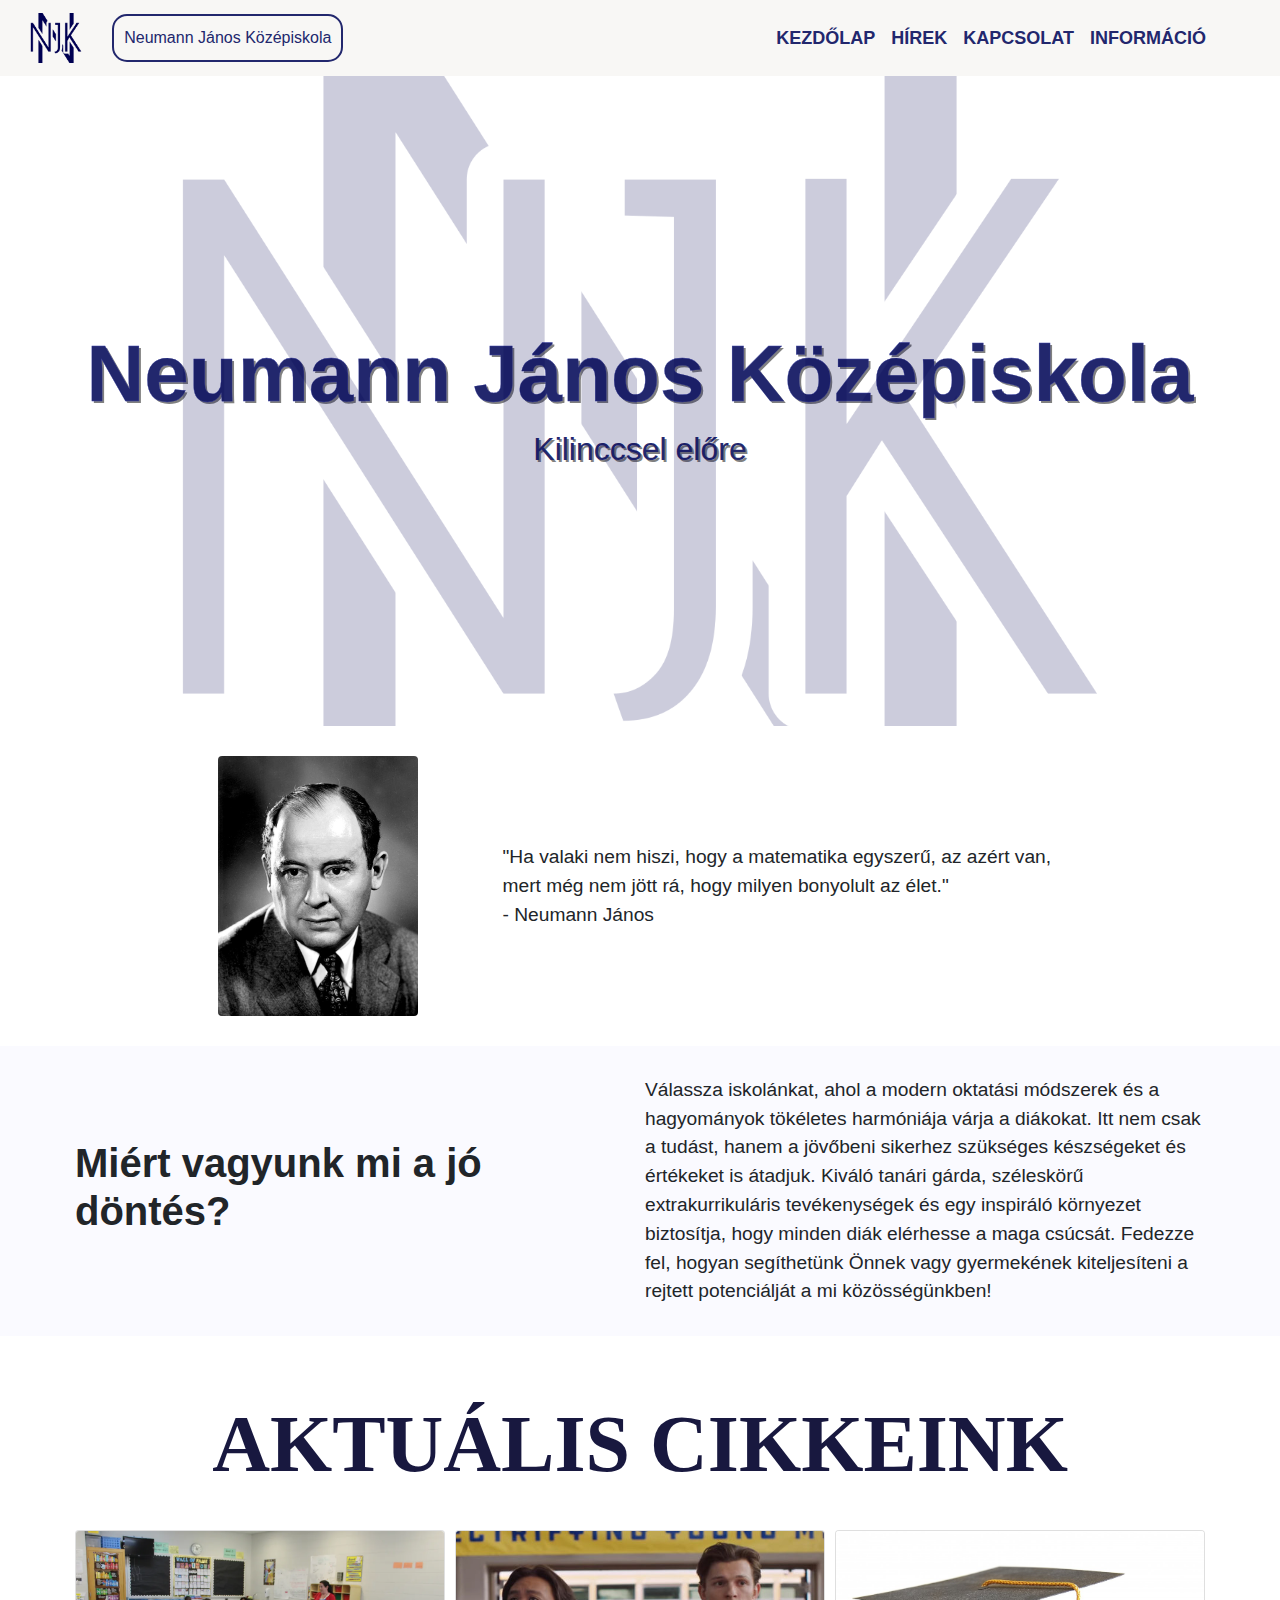
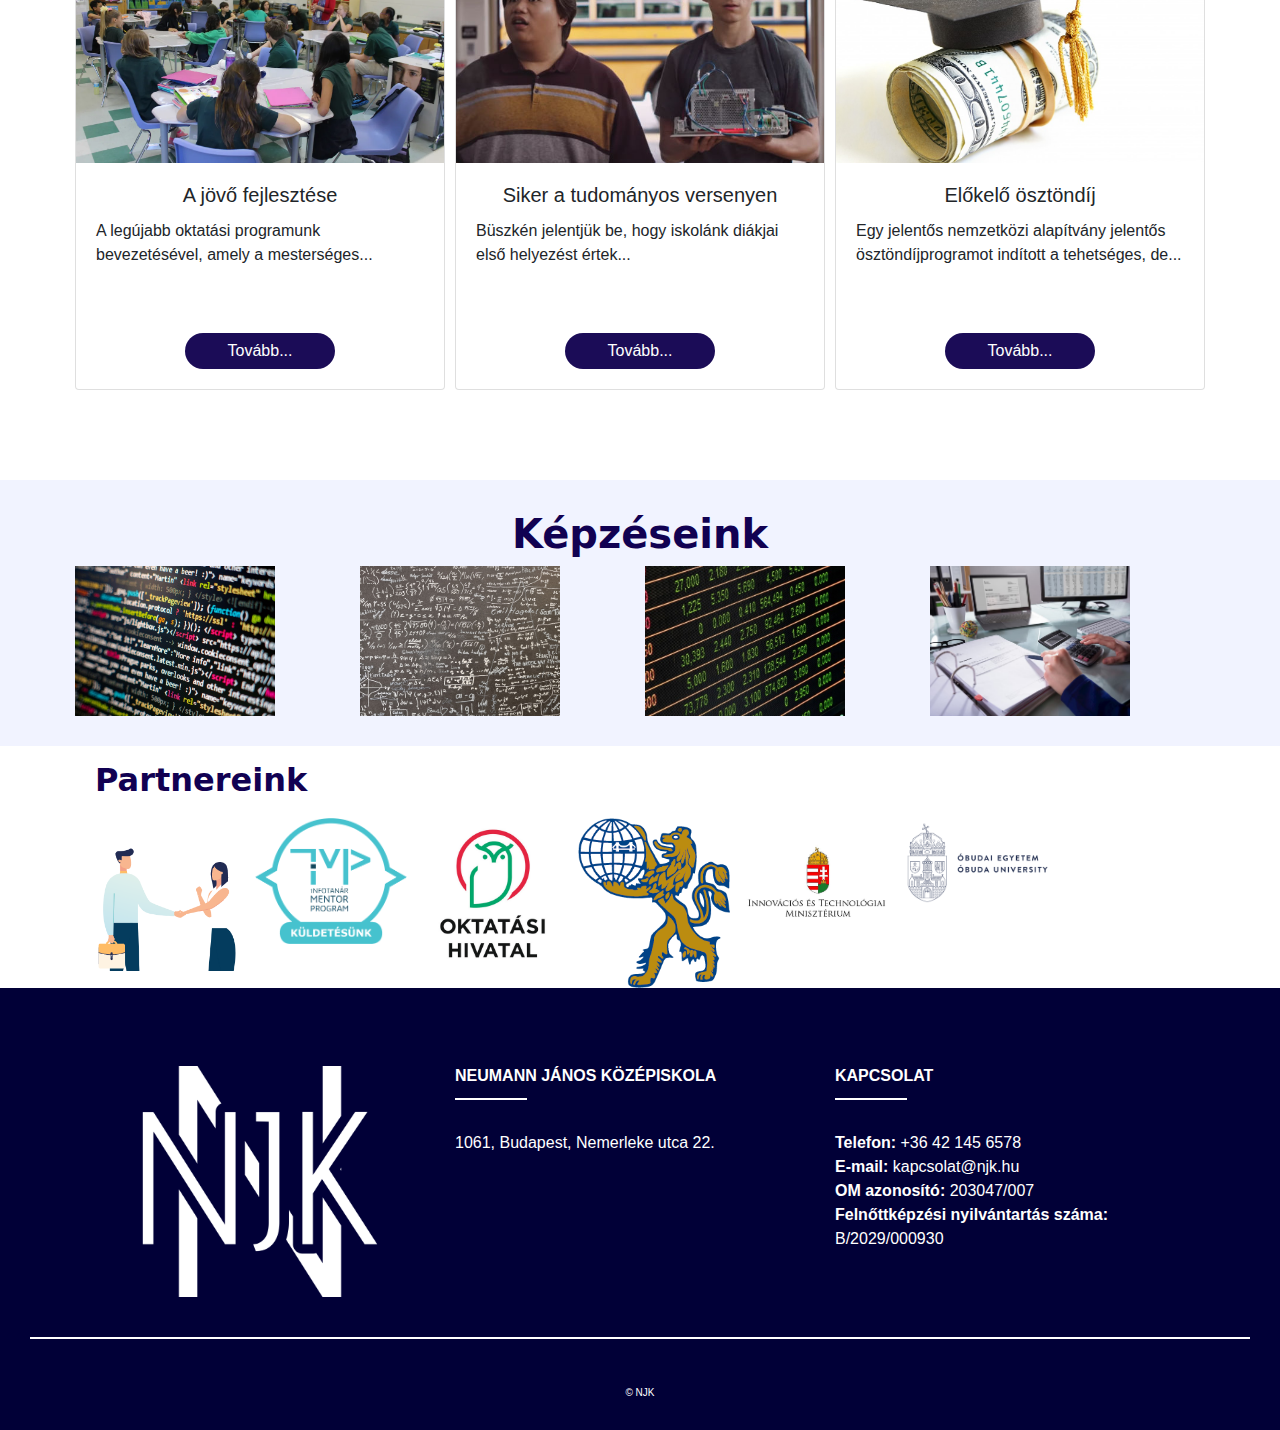
<file: index.html>
<!DOCTYPE html>
<html lang = "hu">
<head>  
    <meta charset="UTF-8">
    <meta http-equiv="X-UA-Compatible" content="IE=edge">
    <meta name="viewport" content="width=device-width, initial-scale=1.0">
    <link rel="stylesheet" href="css/bootstrap.min.css">
    <link rel="stylesheet" href="css/bootstrap-grid.min.css">
    <link rel="stylesheet" href="css/bootstrap-reboot.min.css">
    <script src="js/jquery.js"></script>
    <script src="js/bootstrap.min.js"></script>
    <script src="js/navbar.js"></script>
    <link rel="stylesheet" href="css/style.css">
    <Title>NJK</Title>
</head>
<body>
    <nav class="navbar navbar-expand-lg navbar-light" id="navbar">
        <a class="navbar-brand" href="#"><img src="img/njk-high-resolution-logo-black-transparent.png" class="navImg"></a>
        <button class="navbar-toggler" type="button" data-toggle="collapse" data-target="#navbarNavDropdown" aria-controls="navbarNavDropdown" aria-expanded="false" aria-label="Toggle navigation">
          <span class="navbar-toggler-icon"></span>
        </button>
        <div class="collapse navbar-collapse" id="navbarNavDropdown">
            <div class="navbar-center-text">
                Neumann János Középiskola
              </div>              
          <ul class="navbar-nav ml-auto navbarLi">
            <li class="nav-item active">
              <a class="nav-link navLink" href="index.html">Kezdőlap</a>
            </li>
            <li class="nav-item active">
              <a class="nav-link navLink" href="pages/hirek.html">Hírek</a>
            </li>
            <li class="nav-item active">
              <a class="nav-link navLink" href="pages/kapcsolat.html">Kapcsolat</a>
            </li>
            <li class="nav-item dropdown active">
              <a class="nav-link navLink dropdown-toggle" href="" id="navbarDropdownMenuLink" data-toggle="dropdown" aria-haspopup="true" aria-expanded="false">
                Információ
              </a>
              <div class="dropdown-menu" aria-labelledby="navbarDropdownMenuLink">
                <a class="dropdown-item navLink" href="pages/kepzeseink.html">Képzéseink</a>
                <a class="dropdown-item navLink" href="pages/felvetelizoknek.html">Felvételizőknek</a>
              </div>
            </li>
          </ul>
        </div>
      </nav>

      <script>
        window.onscroll = function() {myFunction()};
        
        var navbar = document.getElementById("navbar");
        var sticky = navbar.offsetTop;
        
        function myFunction() {
          if (window.pageYOffset >= sticky) {
            navbar.classList.add("sticky")
          } else {
            navbar.classList.remove("sticky");
          }
        }
        </script>
      <div class="belebeg">
        <div id="home">
          <div class="landing-szoveg">
            
            <h1>Neumann János Középiskola</h1>
            <h3>Kilinccsel előre</h3>

          </div>
        </div>
      </div>

      <div class="container-fluid ">
        <div class="container">
          <div class="row align-items-center justify-content-center" >
            <div class="col-md-2">
              <img src="img/800px-JohnvonNeumann-LosAlamos.jpg" class="img-fluid rounded" alt="Neumann János portréja" >
            </div>
            <div class="col-md-1">
                <div class="vertical-line"></div>
              </div>
            <div class="col-md-6 d-flex align-items-center">
              <div class="larger-text">
                <p>"Ha valaki nem hiszi, hogy a matematika egyszerű, az azért van, mert még nem jött rá, hogy milyen bonyolult az élet."</p>
                <p>- Neumann János</p>
              </div>
            </div>
          </div>
        </div>
      </div>


      <div class="container-fluid atfedesszin2">
        <div class="container">
          <div class="row align-items-center justify-content-center" >
            <div class="col-md-5">
              <h1><strong>Miért vagyunk mi a jó döntés?</strong></h1>
            </div>
            <div class="col-md-1">
                <div class="vertical-line"></div>
              </div>
            <div class="col-md-6 d-flex align-items-center">
              <div class="larger-text">
                <p>Válassza iskolánkat, ahol a modern oktatási módszerek és a hagyományok tökéletes harmóniája várja a diákokat. Itt nem csak a tudást, hanem a jövőbeni sikerhez szükséges készségeket és értékeket is átadjuk. Kiváló tanári gárda, széleskörű extrakurrikuláris tevékenységek és egy inspiráló környezet biztosítja, hogy minden diák elérhesse a maga csúcsát. Fedezze fel, hogyan segíthetünk Önnek vagy gyermekének kiteljesíteni a rejtett potenciálját a mi közösségünkben!</p>
              </div>
            </div>
          </div>
        </div>
      </div>
      
      <div class="container hirekContainer">
        <div class="text-center">
          <a name="cikkek"></a>
      <h1 class="cikkCim">Aktuális Cikkeink</h1>
      </div>
          <div class="row justify-content-md-around justify-content-sm-center align-items-start">
              <div class="col-lg-4 col-md-6 col-sm-12 hirekCol">
                  <div class="card hirekCard h-100">
                      <img src="img/FAITH-classroom-teacher.webp" class="card-img-top hirekKepek" alt="...">
                      <div class="card-body d-flex flex-column">
                        <h5 class="card-title text-center">A jövő fejlesztése</h5>
                        <p class="card-text">A  legújabb oktatási programunk bevezetésével, amely a mesterséges... </p>
                        <div class="text-center mt-auto">
                        <a type="button" class=" align-self-end btn  tovabbiCikkekGomb " href="pages/hirek.html">Tovább...</a>
                      </div>
                      </div>
                    </div>
              </div>
              <div class="col-lg-4 col-md-6 col-sm-12 hirekCol">
                  <div class="card hirekCard h-100">
                      <img src="img/peter_UKdf0qz.jpg" class="card-img-top hirekKepek" alt="...">
                      <div class="card-body d-flex flex-column">
                        <h5 class="card-title text-center">Siker a tudományos versenyen</h5>
                        <p class="card-text">Büszkén jelentjük be, hogy iskolánk diákjai első helyezést értek...</p>
                        <div class="text-center mt-auto">
                          <a type="button" class="align-self-end btn  tovabbiCikkekGomb " href="pages/hirek.html">Tovább...</a>
                        </div>
                      </div>
                    </div>
              </div>
              <div class="col-lg-4 col-md-6 col-sm-12 hirekCol">
                  <div class="card hirekCard h-100">
                      <img src="img/scholarship.jpg" class="card-img-top hirekKepek" alt="...">
                      <div class="card-body d-flex flex-column">
                        <h5 class="card-title text-center">Előkelő ösztöndíj</h5>
                        <p class="card-text">Egy jelentős nemzetközi alapítvány jelentős ösztöndíjprogramot indított a tehetséges, de... </p>
                        <div class="text-center mt-auto">
                          <a type="button" class="align-self-end btn  tovabbiCikkekGomb " href="pages/hirek.html">Tovább...</a>
                        </div>
                      </div>
                    </div>
              </div>
              
          </div>
      </div>
      
      <div class="container-fluid atfedesszin1">
        <div class="container">
          <h1 class="indexcim1">Képzéseink<br></h1>
          <div class="row justify-content-center">
              <div class="col-lg-3 col-sm-12">
                  <div class="keptarto">
                  <img src="img/Programming_code.jpg" alt="férfi" class="honapDolgozoja egyseges-kepmeret kontenerhez-illeszkedo-kep">
                  <div class="overlay">
                      <div class="text">Informatika</div>
                  </div>
              </div>
              </div>
              <div class="col-lg-3 col-sm-12">
                <div class="keptarto">
                <img src="img/mathematics.jpg" alt="férfi" class="honapDolgozoja egyseges-kepmeret kontenerhez-illeszkedo-kep">
                <div class="overlay">
                    <div class="text">matematika</div>
                </div>
            </div>
            </div>
            <div class="col-lg-3 col-sm-12">
              <div class="keptarto">
              <img src="img/imgonline-com-ua-resize-QOMfl0qsvb.jpg" alt="férfi" class="honapDolgozoja egyseges-kepmeret kontenerhez-illeszkedo-kep" >
              <div class="overlay">
                  <div class="text">Közgazdaság</div>
              </div>
          </div>
          </div>
              <div class="col-lg-3 col-sm-12">
                  <div class="keptarto">
                  <img src="img/Accountant-Hero-1.jpg" alt="nő" class="honapDolgozoja egyseges-kepmeret kontenerhez-illeszkedo-kep">
                  <div class="overlay">
                      <div class="text">Pénzügy</div>
                  </div>
                  </div>
              </div>
          </div>
        </div>
      </div>

      <div class="container">
        <h2 class="indexcim3">Partnereink</h2>
        <div class="row align-items-center">
            <!-- Kép, ami csak nagy képernyőn látszik -->
            <div class="col-lg-2 d-none d-lg-block">
                <img src="img/Képernyőkép 2023-11-19 125155.png" alt="Kép" class="img-fluid">
            </div>
    
            <!-- Logók -->
            <div class="col-lg-10">
                <div class="row">
                    <div class="col-6 col-sm-4 col-md-2">
                        <img src="img/kuldetesunk.85bf412c.png" alt="Logo 1" class="img-fluid">
                    </div>
                    <div class="col-6 col-sm-4 col-md-2">
                        <img src="img/unnamed.jpg" alt="Logo 2" class="img-fluid">
                    </div>
                    <div class="col-6 col-sm-4 col-md-2">
                        <img src="img/PMKIK_logo_teljes_nagy_02.png" alt="Logo 3" class="img-fluid">
                    </div>
                    <div class="col-6 col-sm-4 col-md-2">
                        <img src="img/ec39d4cacc9afd0a87844795ffb13a798b1a7623_fhd_1920_w7h6.jpg" alt="Logo 4" class="img-fluid">
                    </div>
                    <div class="col-6 col-sm-4 col-md-2">
                        <img src="img/banner.jpg" alt="Logo 5" class="img-fluid">
                    </div>
                </div>
            </div>
        </div>
    </div>
    
      <!-- FOOTER -->
    <footer class="container-fluid text-center">
        
            </div>
            <div class="container  text-center text-md-left mt-5">
            <div class="row justify-content-center mt-3">
            <div class="col-md-4 col-sm-12 mx-auto mb-4">
                <img src="img/njk-high-resolution-logo-black-transparent-2.png" class="img-fluid">
                

            </div>
            
            <div class="col-md-4 col-sm-12 mx-auto mb-4 r">
                <h6 class="text-uppercase font-weight-bold cimFooter">Neumann János Középiskola</h6>
                <hr class="deep-purple accent-2 mb-4 mt-0 d-inline-block mx-auto alahuzas cimalahuzas" >
                <p>1061, Budapest, Nemerleke utca 22.<br></p>
                
            </div>
            <div class="col-md-4 col-sm-12 mx-auto mb-4">
                <h6 class="text-uppercase font-weight-bold cimFooter">Kapcsolat</h6>
                <hr class="deep-purple accent-2 mb-4 mt-0 d-inline-block mx-auto alahuzas cimalahuzas" >

                <p><strong>Telefon:</strong> +36 42 145 6578<br></p>
                <p><strong>E-mail:</strong> kapcsolat@njk.hu<br></p>
                <p><strong>OM azonosító:</strong> 203047/007<br></p>
                <p><strong>Felnőttképzési nyilvántartás száma:</strong> B/2029/000930<br></p>
            </div>
        </div>
        </div>
        <hr class="alahuzas">
        
        <div class="row justify-content-center">
            <span class="copyright">© NJK</span>
        </div>
    </footer>
</body>
</html>
</file>
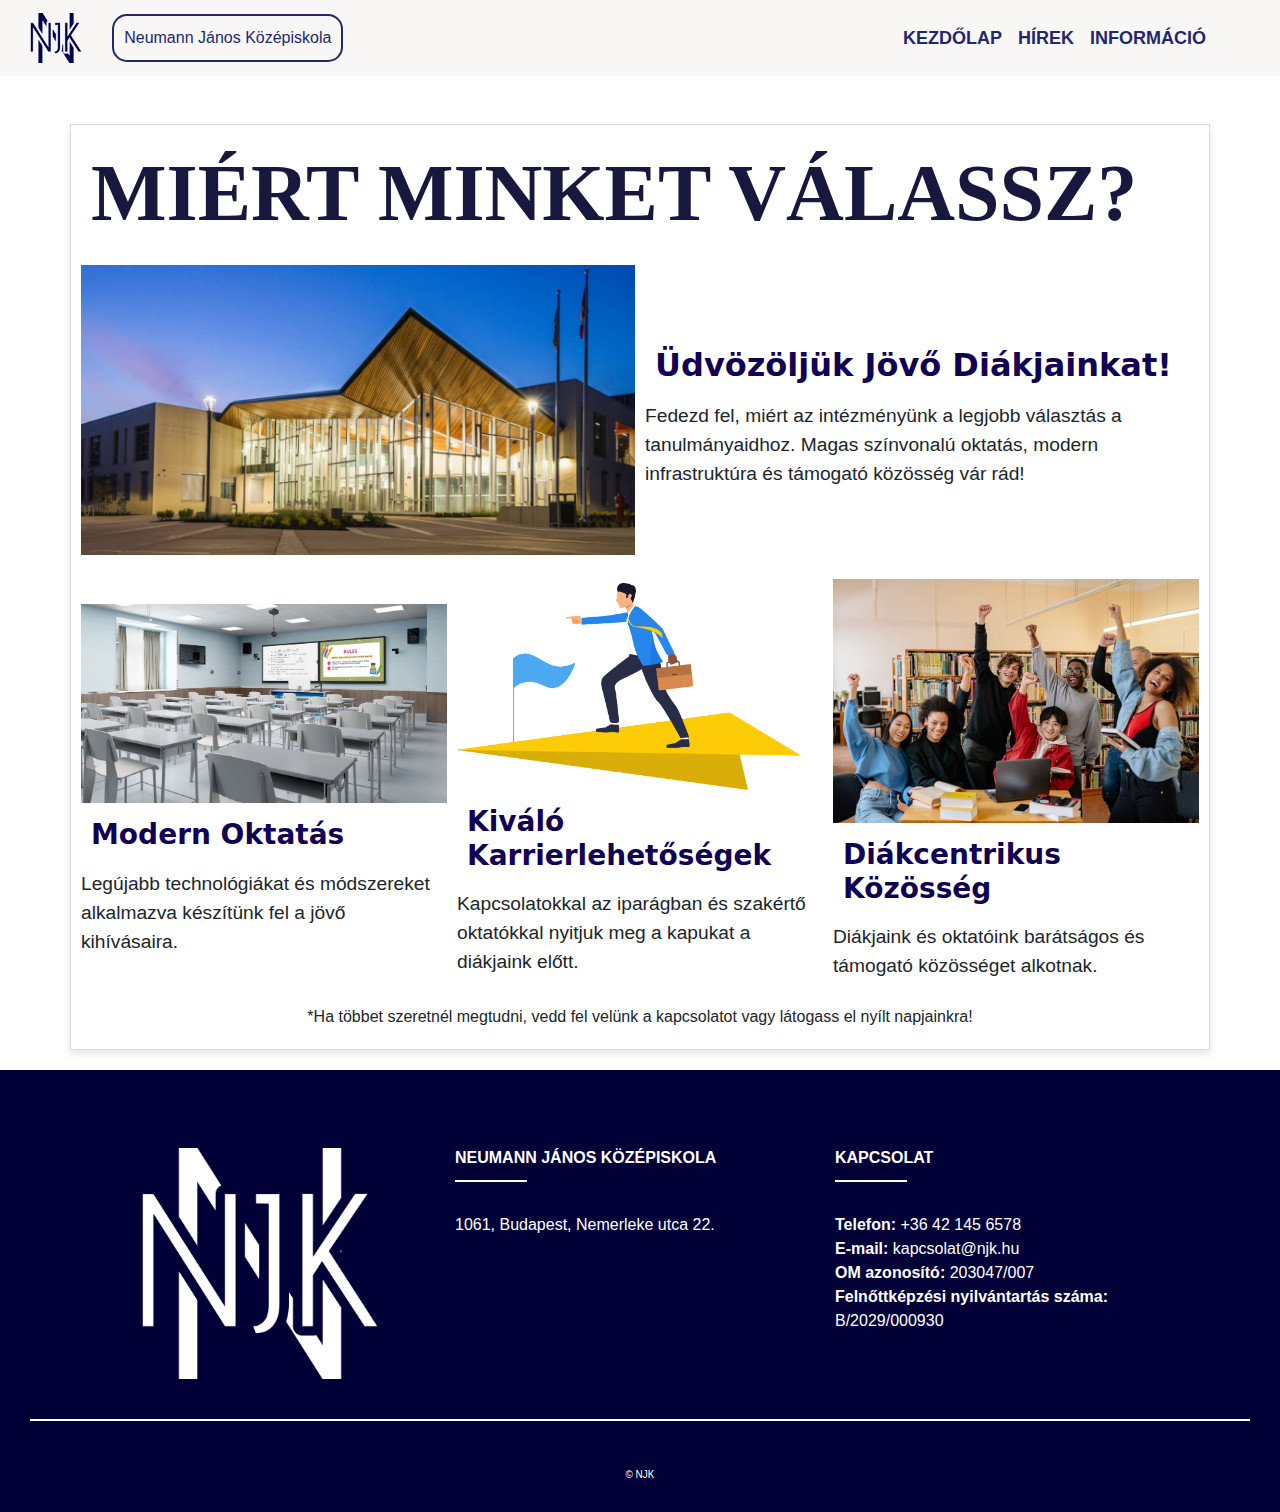
<file: Pages/felvetelizoknek.html>
<!DOCTYPE html>
<html lang = "hu">
<head>  
    <meta charset="UTF-8">
    <meta http-equiv="X-UA-Compatible" content="IE=edge">
    <meta name="viewport" content="width=device-width, initial-scale=1.0">
    <link rel="stylesheet" href="../css/bootstrap.min.css">
    <link rel="stylesheet" href="../css/bootstrap-grid.min.css">
    <link rel="stylesheet" href="../css/bootstrap-reboot.min.css">
    <script src="../js/jquery.js"></script>
    <script src="../js/bootstrap.min.js"></script>
    <script src="../js/navbar.js"></script>
    <link rel="stylesheet" href="../css/style.css">
    <Title>NJK - Felvételizőknek</Title>
</head>
<body>
    <nav class="navbar navbar-expand-lg navbar-light" id="navbar">
        <a class="navbar-brand" href="#"><img src="../img/njk-high-resolution-logo-black-transparent.png" class="navImg"></a>
        <button class="navbar-toggler" type="button" data-toggle="collapse" data-target="#navbarNavDropdown" aria-controls="navbarNavDropdown" aria-expanded="false" aria-label="Toggle navigation">
          <span class="navbar-toggler-icon"></span>
        </button>
        <div class="collapse navbar-collapse" id="navbarNavDropdown">
            <div class="navbar-center-text">
                Neumann János Középiskola
              </div>              
          <ul class="navbar-nav ml-auto navbarLi">
            <li class="nav-item active">
              <a class="nav-link navLink" href="../index.html">Kezdőlap</a>
            </li>
            <li class="nav-item active">
              <a class="nav-link navLink" href="pages/hirek.html">Hírek</a>
            </li>
            <li class="nav-item dropdown active">
              <a class="nav-link navLink dropdown-toggle" href="" id="navbarDropdownMenuLink" data-toggle="dropdown" aria-haspopup="true" aria-expanded="false">
                Információ
              </a>
              <div class="dropdown-menu" aria-labelledby="navbarDropdownMenuLink">
                <a class="dropdown-item navLink" href="kepzeseink.html">Képzéseink</a>
                <a class="dropdown-item navLink" href="felvetelizoknek.html">Felvételizőknek</a>
              </div>
            </li>
          </ul>
        </div>
      </nav>

      <div class="container mt-5 content-box" >
        <h1 class="text-center mb-4 cikkCim">Miért Minket Válassz?</h1>

        <!-- Bevezető Szakasz -->
        <div class="row mb-4 align-items-center">
            <div class="col-lg-6">
                <img src="../img/greg-rosenke-c5eZJlmVjd4-unsplash-1.jpg" alt="Üdvözlő Kép" class="img-fluid">
            </div>
            <div class="col-lg-6">
                <h2 class="indexcim3">Üdvözöljük Jövő Diákjainkat!</h2>
                <p class="betuk">Fedezd fel, miért az intézményünk a legjobb választás a tanulmányaidhoz. Magas színvonalú oktatás, modern infrastruktúra és támogató közösség vár rád!</p>
            </div>
        </div>

        <!-- Előnyök Szakasz -->
        <div class="row mb-4 align-items-center">
            <div class="col-lg-4">
                <img src="../img/教室场景-1024x559.jpg" alt="Előny 1" class="img-fluid">
                <h3 class="indexcim3">Modern Oktatás</h3>
                <p class="betuk">Legújabb technológiákat és módszereket alkalmazva készítünk fel a jövő kihívásaira.</p>
            </div>
            <div class="col-lg-4">
                <img src="../img/carrer-banner.png" alt="Előny 2" class="img-fluid">
                <h3 class="indexcim3">Kiváló Karrierlehetőségek</h3>
                <p class="betuk">Kapcsolatokkal az iparágban és szakértő oktatókkal nyitjuk meg a kapukat a diákjaink előtt.</p>
            </div>
            <div class="col-lg-4">
                <img src="../img/high-school-clubs.jpeg" alt="Előny 3" class="img-fluid">
                <h3 class="indexcim3">Diákcentrikus Közösség</h3>
                <p class="betuk">Diákjaink és oktatóink barátságos és támogató közösséget alkotnak.</p>
            </div>
        </div>

        <!-- Befejezés -->
        <div class="text-center">
            <p class="">*Ha többet szeretnél megtudni, vedd fel velünk a kapcsolatot vagy látogass el nyílt napjainkra!</p>
        </div>
    </div>

<style>
    .background-colored {
    background-color: #5d82e730; /* Válaszd ki a kívánt háttérszínt */
    padding: 15px; /* Egy kis padding a szöveg és a kép köré */
}
.background-colored2 {
    background-color: #dce3f563; /* Válaszd ki a kívánt háttérszínt */
    padding: 15px; /* Egy kis padding a szöveg és a kép köré */
}

.align-items-center {
    align-items: center; /* Vertikális középre igazítja a tartalmat a sorban */
}
.text-section {
    display: flex;
    flex-direction: column;
    justify-content: center; /* Vertikális középre igazítás */
}

.betuk{
    font-family: Arial, Helvetica, sans-serif;
    font-size: larger;
}

</style>    
<style>
    .content-box {
        border: 1px solid #ddd; /* Körvonal */
        box-shadow: 0 4px 8px rgba(0, 0, 0, 0.1); /* Árnyék */
        padding: 20px;
        margin-bottom: 20px;
        background-color: white; /* Háttérszín, ha szükséges */
    }
</style>

    
      <!-- FOOTER -->
    <footer class="container-fluid text-center">
        
            </div>
            <div class="container  text-center text-md-left mt-5">
            <div class="row justify-content-center mt-3">
            <div class="col-md-4 col-sm-12 mx-auto mb-4">
                <img src="../img/njk-high-resolution-logo-black-transparent-2.png" class="img-fluid">
                

            </div>
            
            <div class="col-md-4 col-sm-12 mx-auto mb-4 r">
                <h6 class="text-uppercase font-weight-bold cimFooter">Neumann János Középiskola</h6>
                <hr class="deep-purple accent-2 mb-4 mt-0 d-inline-block mx-auto alahuzas cimalahuzas" >
                <p>1061, Budapest, Nemerleke utca 22.<br></p>
                
            </div>
            <div class="col-md-4 col-sm-12 mx-auto mb-4">
                <h6 class="text-uppercase font-weight-bold cimFooter">Kapcsolat</h6>
                <hr class="deep-purple accent-2 mb-4 mt-0 d-inline-block mx-auto alahuzas cimalahuzas" >

                <p><strong>Telefon:</strong> +36 42 145 6578<br></p>
                <p><strong>E-mail:</strong> kapcsolat@njk.hu<br></p>
                <p><strong>OM azonosító:</strong> 203047/007<br></p>
                <p><strong>Felnőttképzési nyilvántartás száma:</strong> B/2029/000930<br></p>
            </div>
        </div>
        </div>
        <hr class="alahuzas">
        
        <div class="row justify-content-center">
            <span class="copyright">© NJK</span>
        </div>
    </footer>

   


</body>
</html>
</file>
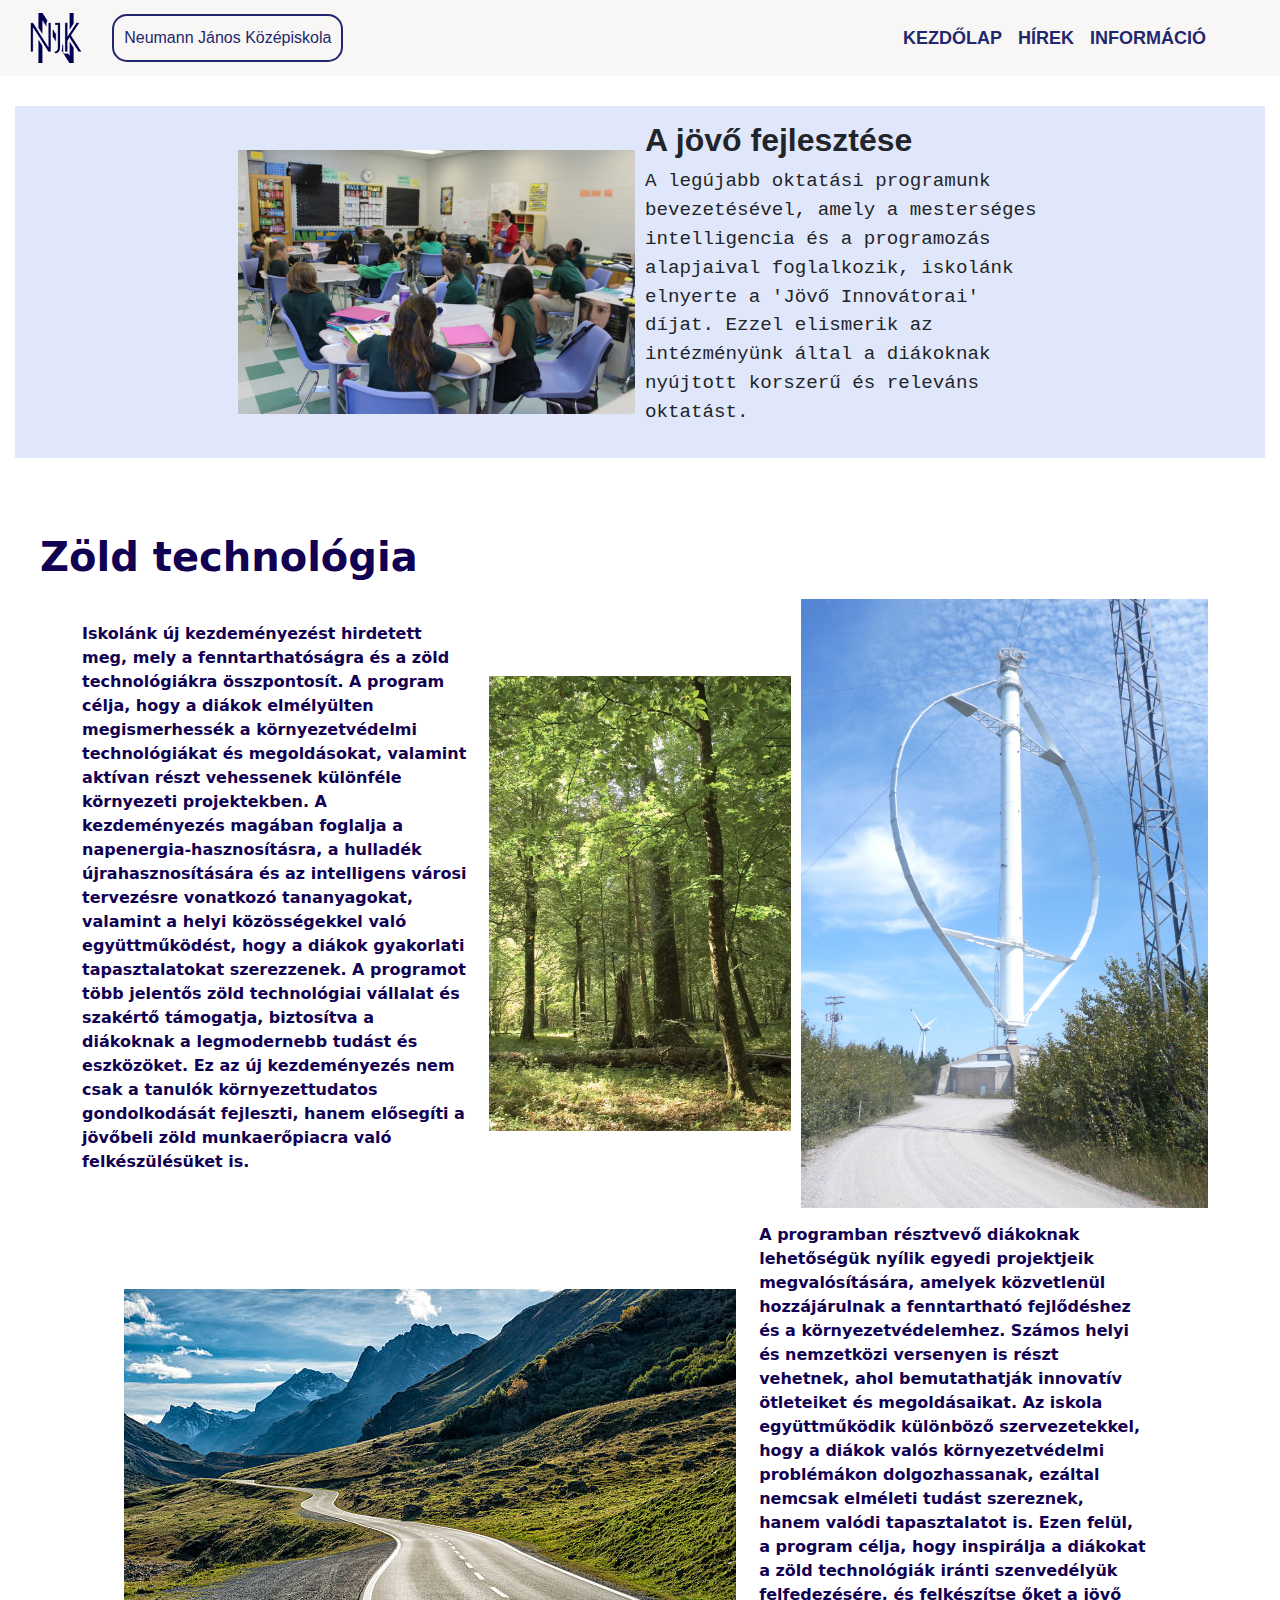
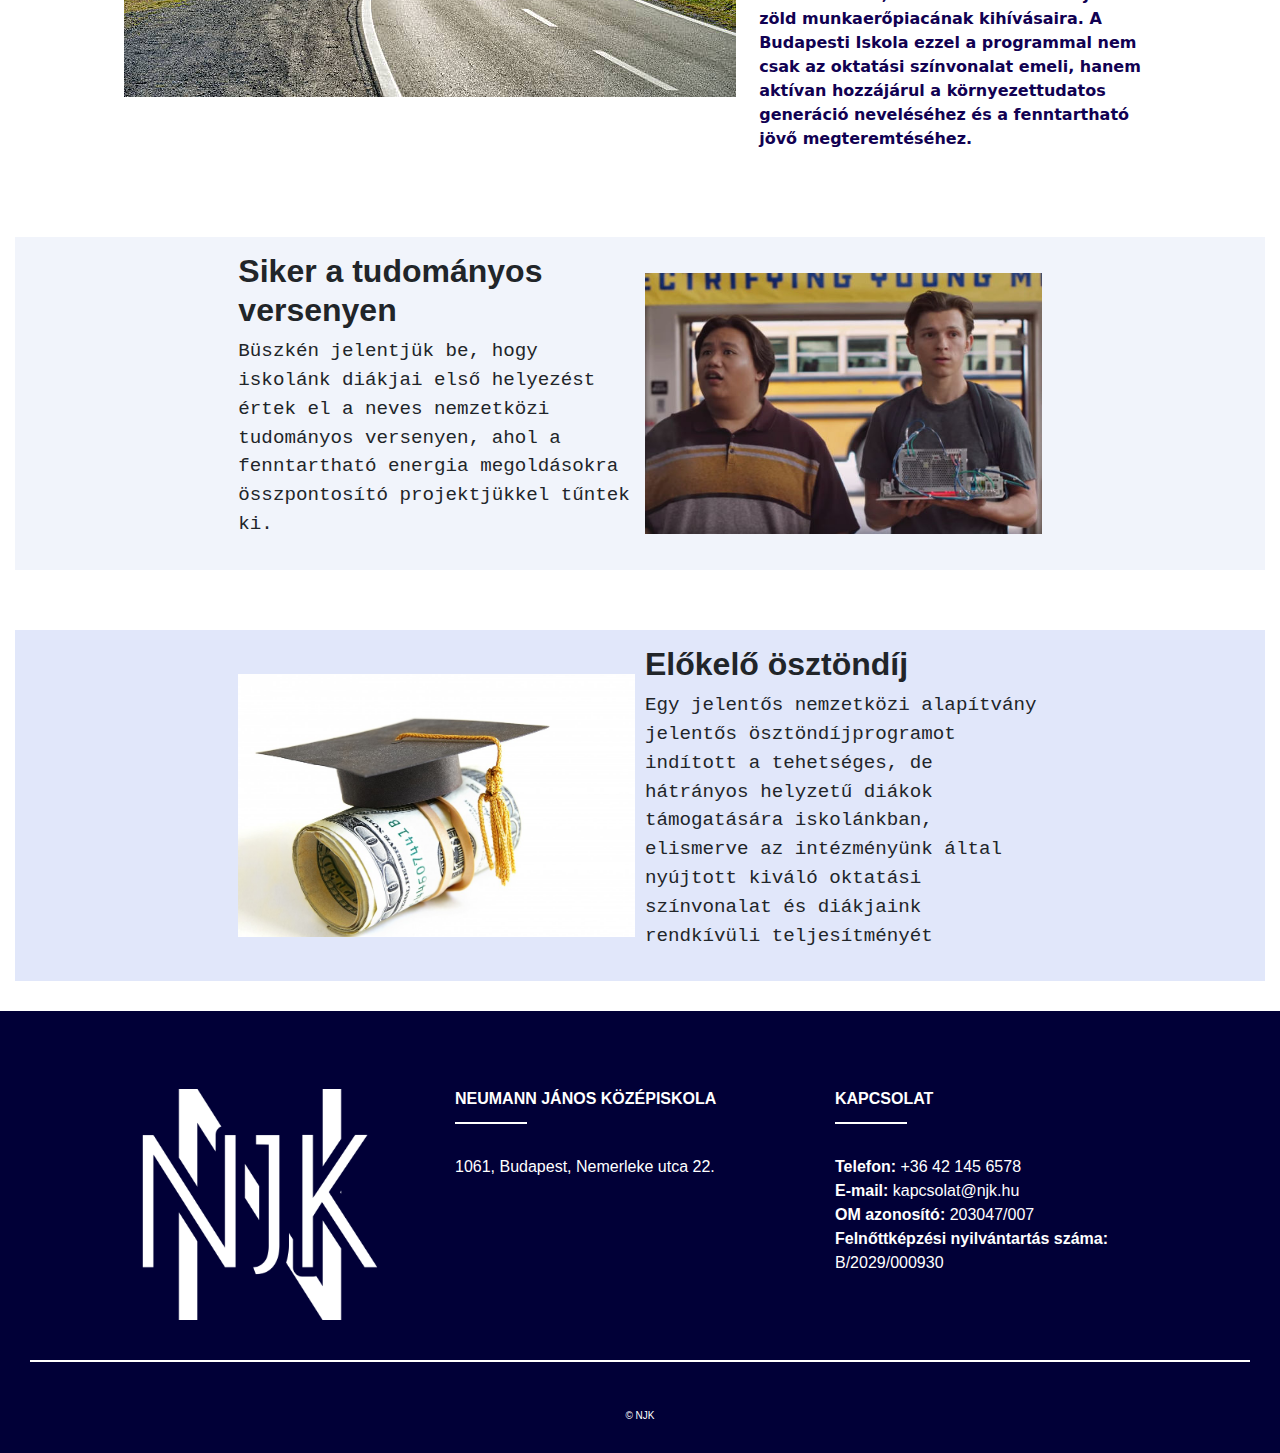
<file: Pages/hirek.html>
<!DOCTYPE html>
<html lang = "hu">
<head>  
    <meta charset="UTF-8">
    <meta http-equiv="X-UA-Compatible" content="IE=edge">
    <meta name="viewport" content="width=device-width, initial-scale=1.0">
    <link rel="stylesheet" href="../css/bootstrap.min.css">
    <link rel="stylesheet" href="../css/bootstrap-grid.min.css">
    <link rel="stylesheet" href="../css/bootstrap-reboot.min.css">
    <script src="../js/jquery.js"></script>
    <script src="../js/bootstrap.min.js"></script>
    <script src="../js/navbar.js"></script>
    <link rel="stylesheet" href="../css/style.css">
    <Title>NJK - Hírek</Title>
</head>
<body>
    <nav class="navbar navbar-expand-lg navbar-light" id="navbar">
        <a class="navbar-brand" href="#"><img src="../img/njk-high-resolution-logo-black-transparent.png" class="navImg"></a>
        <button class="navbar-toggler" type="button" data-toggle="collapse" data-target="#navbarNavDropdown" aria-controls="navbarNavDropdown" aria-expanded="false" aria-label="Toggle navigation">
          <span class="navbar-toggler-icon"></span>
        </button>
        <div class="collapse navbar-collapse" id="navbarNavDropdown">
            <div class="navbar-center-text">
                Neumann János Középiskola
              </div>              
          <ul class="navbar-nav ml-auto navbarLi">
            <li class="nav-item active">
              <a class="nav-link navLink" href="../index.html">Kezdőlap</a>
            </li>
            <li class="nav-item active">
              <a class="nav-link navLink" href="pages/hirek.html">Hírek</a>
            </li>
            <li class="nav-item dropdown active">
              <a class="nav-link navLink dropdown-toggle" href="" id="navbarDropdownMenuLink" data-toggle="dropdown" aria-haspopup="true" aria-expanded="false">
                Információ
              </a>
              <div class="dropdown-menu" aria-labelledby="navbarDropdownMenuLink">
                <a class="dropdown-item navLink" href="kepzeseink.html">Képzéseink</a>
                <a class="dropdown-item navLink" href="felvetelizoknek.html">Felvételizőknek</a>
              </div>
            </li>
          </ul>
        </div>
      </nav>


      <div class="container-fluid">
        <div class="row justify-content-center align-items-center background-colored ">
            <div class="col-md-4 ">
                <img src="../img/FAITH-classroom-teacher.webp" alt="s" class="img-fluid">
            </div>
            <div class="col-md-4  ">
                <h2><strong>A jövő fejlesztése</strong><br></h2>
                <p class="betuk">A legújabb oktatási programunk bevezetésével, amely a mesterséges intelligencia és a programozás alapjaival foglalkozik, iskolánk elnyerte a 'Jövő Innovátorai' díjat. Ezzel elismerik az intézményünk által a diákoknak nyújtott korszerű és releváns oktatást.</p>
            </div>
        </div>
    </div>

    <div class="container-fluid ">
        <h1 class="indexcim3">Zöld technológia</h1>
        <div class="row justify-content-center align-items-center  ">
            
            <div class="col-md-4  ">
                
                <p class="indexcim3">Iskolánk új kezdeményezést hirdetett meg, mely a fenntarthatóságra és a zöld technológiákra összpontosít. A program célja, hogy a diákok elmélyülten megismerhessék a környezetvédelmi technológiákat és megoldásokat, valamint aktívan részt vehessenek különféle környezeti projektekben. A kezdeményezés magában foglalja a napenergia-hasznosításra, a hulladék újrahasznosítására és az intelligens városi tervezésre vonatkozó tananyagokat, valamint a helyi közösségekkel való együttműködést, hogy a diákok gyakorlati tapasztalatokat szerezzenek. A programot több jelentős zöld technológiai vállalat és szakértő támogatja, biztosítva a diákoknak a legmodernebb tudást és eszközöket. Ez az új kezdeményezés nem csak a tanulók környezettudatos gondolkodását fejleszti, hanem elősegíti a jövőbeli zöld munkaerőpiacra való felkészülésüket is.</p>
            </div>
            <div class="col-md-3 ">
                            <img src="../img/Belovezhskaya-Forest-Poland.webp" alt="s" class="img-fluid">
                        </div>
                        <div class="col-md-4 ">
                            <img src="../img/Éole_à_Cap-Chat_en_2010.JPG" alt="s" class="img-fluid">
                        </div>

        </div>
        
        <div class="row justify-content-center align-items-center  ">
            
            
            <div class="col-md-6 ">
                            <img src="../img/istockphoto-539271875-612x612.jpg" alt="s" class="img-fluid">
                        </div>
                <div class="col-md-4  ">
                
                <p class="indexcim3">A programban résztvevő diákoknak lehetőségük nyílik egyedi projektjeik megvalósítására, amelyek közvetlenül hozzájárulnak a fenntartható fejlődéshez és a környezetvédelemhez. Számos helyi és nemzetközi versenyen is részt vehetnek, ahol bemutathatják innovatív ötleteiket és megoldásaikat. Az iskola együttműködik különböző szervezetekkel, hogy a diákok valós környezetvédelmi problémákon dolgozhassanak, ezáltal nemcsak elméleti tudást szereznek, hanem valódi tapasztalatot is. Ezen felül, a program célja, hogy inspirálja a diákokat a zöld technológiák iránti szenvedélyük felfedezésére, és felkészítse őket a jövő zöld munkaerőpiacának kihívásaira. A Budapesti Iskola ezzel a programmal nem csak az oktatási színvonalat emeli, hanem aktívan hozzájárul a környezettudatos generáció neveléséhez és a fenntartható jövő megteremtéséhez.</p>
            </div>        

        </div>
    </div>

    <div class="container-fluid">
        <div class="row justify-content-center align-items-center background-colored2 ">
            
            <div class="col-md-4  ">
                <h2><strong>Siker a tudományos versenyen</strong><br></h2>
                <p class="betuk">Büszkén jelentjük be, hogy iskolánk diákjai első helyezést értek el a neves nemzetközi tudományos versenyen, ahol a fenntartható energia megoldásokra összpontosító projektjükkel tűntek ki.</p>
            </div>
            <div class="col-md-4 ">
                <img src="../img/peter_UKdf0qz.jpg" alt="s" class="img-fluid">
            </div>
        </div>
    </div>

    <div class="container-fluid">
        <div class="row justify-content-center align-items-center background-colored ">
            <div class="col-md-4 ">
                <img src="../img/scholarship.jpg" alt="s" class="img-fluid">
            </div>
            <div class="col-md-4  ">
                <h2><strong>Előkelő ösztöndíj</strong><br></h2>
                <p class="betuk">Egy jelentős nemzetközi alapítvány jelentős ösztöndíjprogramot indított a tehetséges, de hátrányos helyzetű diákok támogatására iskolánkban, elismerve az intézményünk által nyújtott kiváló oktatási színvonalat és diákjaink rendkívüli teljesítményét</p>
            </div>
        </div>
    </div>


<style>
    .background-colored {
    background-color: #5d82e730; /* Válaszd ki a kívánt háttérszínt */
    padding: 15px; /* Egy kis padding a szöveg és a kép köré */
}
.background-colored2 {
    background-color: #dce3f563; /* Válaszd ki a kívánt háttérszínt */
    padding: 15px; /* Egy kis padding a szöveg és a kép köré */
}

.align-items-center {
    align-items: center; /* Vertikális középre igazítja a tartalmat a sorban */
}
.text-section {
    display: flex;
    flex-direction: column;
    justify-content: center; /* Vertikális középre igazítás */
}

.betuk{
    font-family: 'Courier New', Courier, monospace;
    font-size: larger;
}

</style>    


    
      <!-- FOOTER -->
    <footer class="container-fluid text-center">
        
            </div>
            <div class="container  text-center text-md-left mt-5">
            <div class="row justify-content-center mt-3">
            <div class="col-md-4 col-sm-12 mx-auto mb-4">
                <img src="../img/njk-high-resolution-logo-black-transparent-2.png" class="img-fluid">
                

            </div>
            
            <div class="col-md-4 col-sm-12 mx-auto mb-4 r">
                <h6 class="text-uppercase font-weight-bold cimFooter">Neumann János Középiskola</h6>
                <hr class="deep-purple accent-2 mb-4 mt-0 d-inline-block mx-auto alahuzas cimalahuzas" >
                <p>1061, Budapest, Nemerleke utca 22.<br></p>
                
            </div>
            <div class="col-md-4 col-sm-12 mx-auto mb-4">
                <h6 class="text-uppercase font-weight-bold cimFooter">Kapcsolat</h6>
                <hr class="deep-purple accent-2 mb-4 mt-0 d-inline-block mx-auto alahuzas cimalahuzas" >

                <p><strong>Telefon:</strong> +36 42 145 6578<br></p>
                <p><strong>E-mail:</strong> kapcsolat@njk.hu<br></p>
                <p><strong>OM azonosító:</strong> 203047/007<br></p>
                <p><strong>Felnőttképzési nyilvántartás száma:</strong> B/2029/000930<br></p>
            </div>
        </div>
        </div>
        <hr class="alahuzas">
        
        <div class="row justify-content-center">
            <span class="copyright">© NJK</span>
        </div>
    </footer>
</body>
</html>
</file>
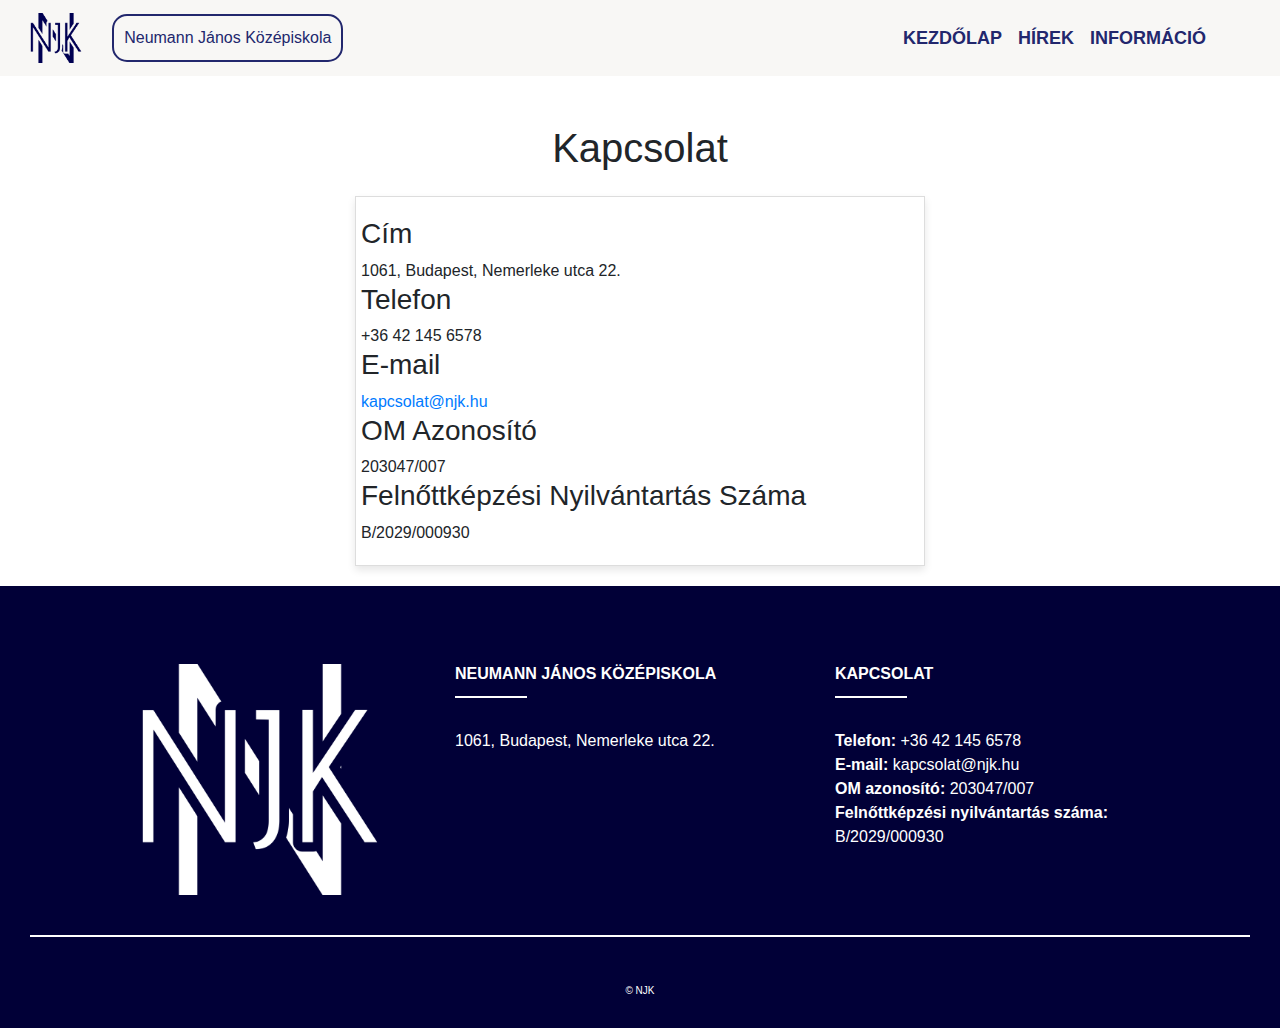
<file: Pages/kapcsolat.html>
<!DOCTYPE html>
<html lang = "hu">
<head>  
    <meta charset="UTF-8">
    <meta http-equiv="X-UA-Compatible" content="IE=edge">
    <meta name="viewport" content="width=device-width, initial-scale=1.0">
    <link rel="stylesheet" href="../css/bootstrap.min.css">
    <link rel="stylesheet" href="../css/bootstrap-grid.min.css">
    <link rel="stylesheet" href="../css/bootstrap-reboot.min.css">
    <script src="../js/jquery.js"></script>
    <script src="../js/bootstrap.min.js"></script>
    <script src="../js/navbar.js"></script>
    <link rel="stylesheet" href="../css/style.css">
    <Title>NJK - Kapcsolat</Title>
</head>
<body>
    <nav class="navbar navbar-expand-lg navbar-light" id="navbar">
        <a class="navbar-brand" href="#"><img src="../img/njk-high-resolution-logo-black-transparent.png" class="navImg"></a>
        <button class="navbar-toggler" type="button" data-toggle="collapse" data-target="#navbarNavDropdown" aria-controls="navbarNavDropdown" aria-expanded="false" aria-label="Toggle navigation">
          <span class="navbar-toggler-icon"></span>
        </button>
        <div class="collapse navbar-collapse" id="navbarNavDropdown">
            <div class="navbar-center-text">
                Neumann János Középiskola
              </div>              
          <ul class="navbar-nav ml-auto navbarLi">
            <li class="nav-item active">
              <a class="nav-link navLink" href="../index.html">Kezdőlap</a>
            </li>
            <li class="nav-item active">
              <a class="nav-link navLink" href="pages/hirek.html">Hírek</a>
            </li>
            <li class="nav-item dropdown active">
              <a class="nav-link navLink dropdown-toggle" href="" id="navbarDropdownMenuLink" data-toggle="dropdown" aria-haspopup="true" aria-expanded="false">
                Információ
              </a>
              <div class="dropdown-menu" aria-labelledby="navbarDropdownMenuLink">
                <a class="dropdown-item navLink" href="kepzeseink.html">Képzéseink</a>
                <a class="dropdown-item navLink" href="felvetelizoknek.html">Felvételizőknek</a>
              </div>
            </li>
          </ul>
        </div>
      </nav>

      <div class="container mt-5">
        <h1 class="text-center mb-4">Kapcsolat</h1>
        <div class="row">
            <div class="col-md-6 offset-md-3 contact-box">
                <h3>Cím</h3>
                <p>1061, Budapest, Nemerleke utca 22.</p>

                <h3>Telefon</h3>
                <p>+36 42 145 6578</p>

                <h3>E-mail</h3>
                <p><a href="mailto:kapcsolat@njk.hu">kapcsolat@njk.hu</a></p>

                <h3>OM Azonosító</h3>
                <p>203047/007</p>

                <h3>Felnőttképzési Nyilvántartás Száma</h3>
                <p>B/2029/000930</p>
            </div>
        </div>
    </div>

<style>
    .background-colored {
    background-color: #5d82e730; /* Válaszd ki a kívánt háttérszínt */
    padding: 15px; /* Egy kis padding a szöveg és a kép köré */
}
.background-colored2 {
    background-color: #dce3f563; /* Válaszd ki a kívánt háttérszínt */
    padding: 15px; /* Egy kis padding a szöveg és a kép köré */
}

.align-items-center {
    align-items: center; /* Vertikális középre igazítja a tartalmat a sorban */
}
.text-section {
    display: flex;
    flex-direction: column;
    justify-content: center; /* Vertikális középre igazítás */
}

.betuk{
    font-family: Arial, Helvetica, sans-serif;
    font-size: larger;
}

</style>    
<style>
    .content-box {
        border: 1px solid #ddd; /* Körvonal */
        box-shadow: 0 4px 8px rgba(0, 0, 0, 0.1); /* Árnyék */
        padding: 20px;
        margin-bottom: 20px;
        background-color: white; /* Háttérszín, ha szükséges */
    }
</style>
<style>
    .contact-box {
        border: 1px solid #ddd;
        box-shadow: 0 4px 8px rgba(0, 0, 0, 0.1);
        padding: 20px;
        margin-bottom: 20px;
        background-color: white;
    }
</style>
    
      <!-- FOOTER -->
    <footer class="container-fluid text-center">
        
            </div>
            <div class="container  text-center text-md-left mt-5">
            <div class="row justify-content-center mt-3">
            <div class="col-md-4 col-sm-12 mx-auto mb-4">
                <img src="../img/njk-high-resolution-logo-black-transparent-2.png" class="img-fluid">
                

            </div>
            
            <div class="col-md-4 col-sm-12 mx-auto mb-4 r">
                <h6 class="text-uppercase font-weight-bold cimFooter">Neumann János Középiskola</h6>
                <hr class="deep-purple accent-2 mb-4 mt-0 d-inline-block mx-auto alahuzas cimalahuzas" >
                <p>1061, Budapest, Nemerleke utca 22.<br></p>
                
            </div>
            <div class="col-md-4 col-sm-12 mx-auto mb-4">
                <h6 class="text-uppercase font-weight-bold cimFooter">Kapcsolat</h6>
                <hr class="deep-purple accent-2 mb-4 mt-0 d-inline-block mx-auto alahuzas cimalahuzas" >

                <p><strong>Telefon:</strong> +36 42 145 6578<br></p>
                <p><strong>E-mail:</strong> kapcsolat@njk.hu<br></p>
                <p><strong>OM azonosító:</strong> 203047/007<br></p>
                <p><strong>Felnőttképzési nyilvántartás száma:</strong> B/2029/000930<br></p>
            </div>
        </div>
        </div>
        <hr class="alahuzas">
        
        <div class="row justify-content-center">
            <span class="copyright">© NJK</span>
        </div>
    </footer>

    


</body>
</html>
</file>
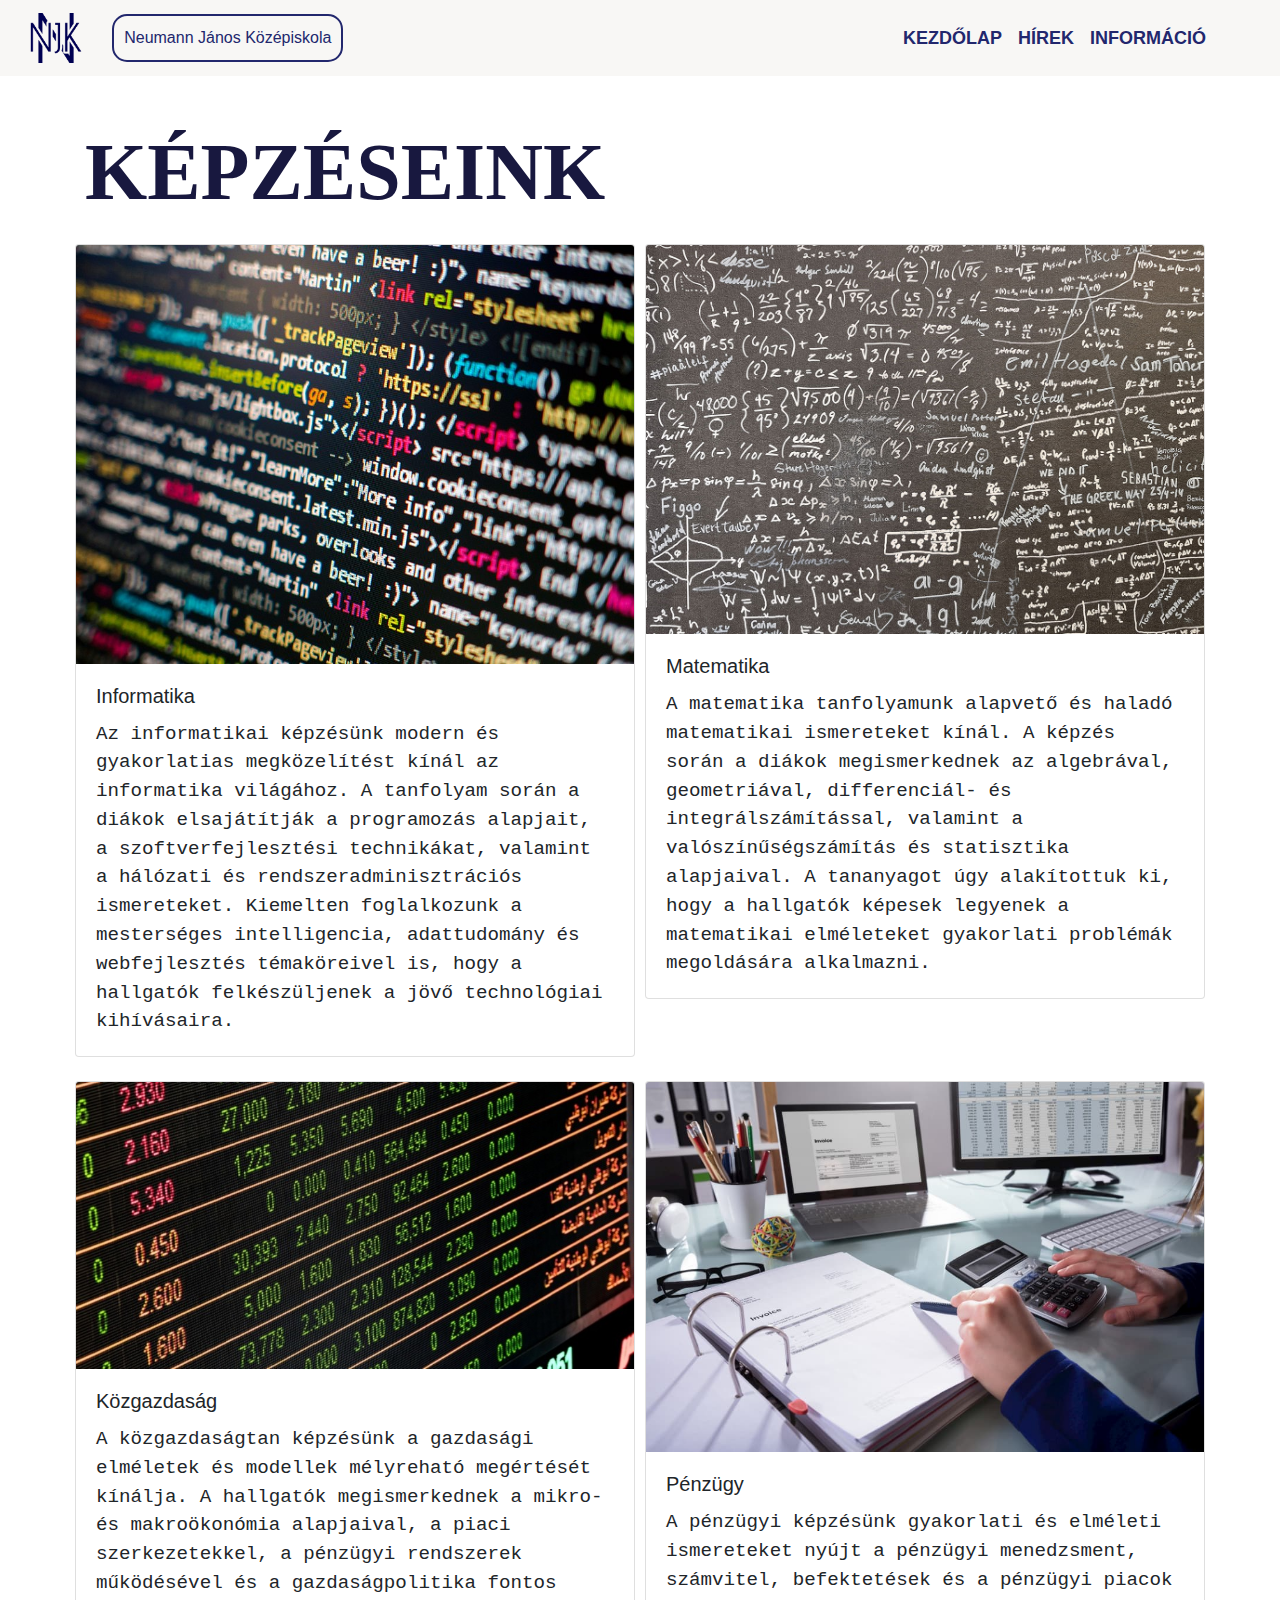
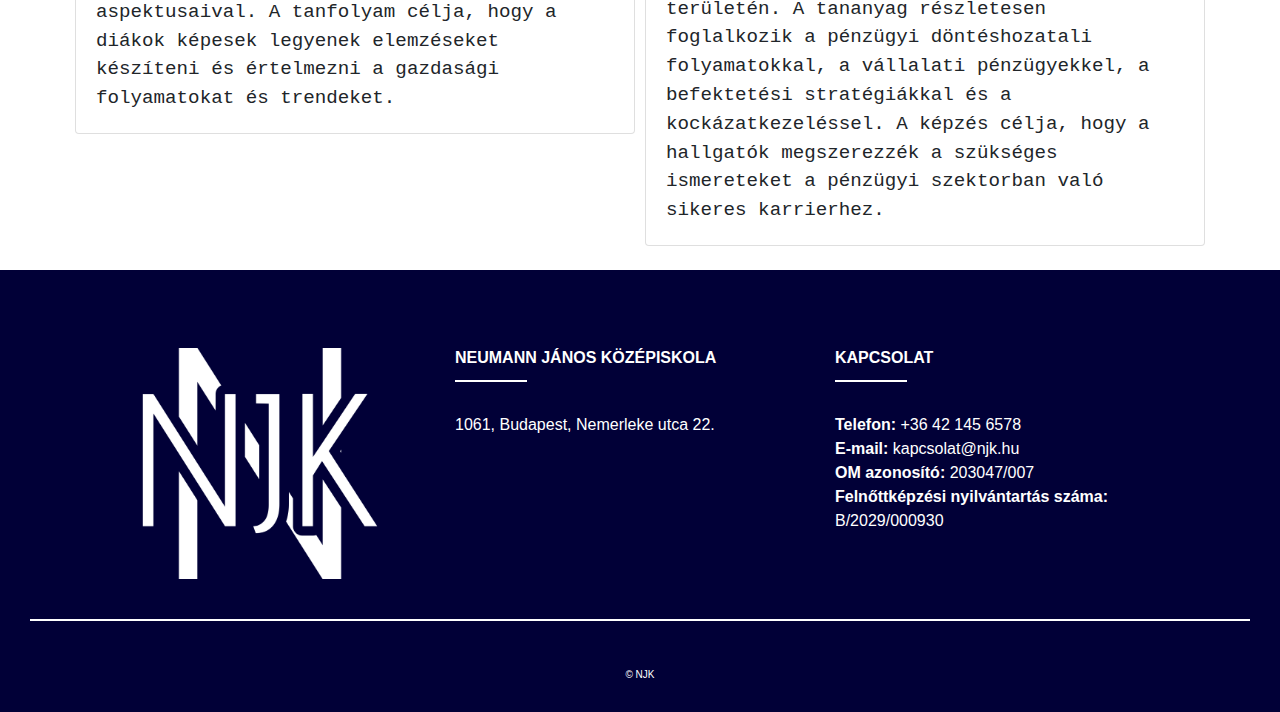
<file: Pages/kepzeseink.html>
<!DOCTYPE html>
<html lang = "hu">
<head>  
    <meta charset="UTF-8">
    <meta http-equiv="X-UA-Compatible" content="IE=edge">
    <meta name="viewport" content="width=device-width, initial-scale=1.0">
    <link rel="stylesheet" href="../css/bootstrap.min.css">
    <link rel="stylesheet" href="../css/bootstrap-grid.min.css">
    <link rel="stylesheet" href="../css/bootstrap-reboot.min.css">
    <script src="../js/jquery.js"></script>
    <script src="../js/bootstrap.min.js"></script>
    <script src="../js/navbar.js"></script>
    <link rel="stylesheet" href="../css/style.css">
    <Title>NJK - Képzéseink</Title>
</head>
<body>
    <nav class="navbar navbar-expand-lg navbar-light" id="navbar">
        <a class="navbar-brand" href="#"><img src="../img/njk-high-resolution-logo-black-transparent.png" class="navImg"></a>
        <button class="navbar-toggler" type="button" data-toggle="collapse" data-target="#navbarNavDropdown" aria-controls="navbarNavDropdown" aria-expanded="false" aria-label="Toggle navigation">
          <span class="navbar-toggler-icon"></span>
        </button>
        <div class="collapse navbar-collapse" id="navbarNavDropdown">
            <div class="navbar-center-text">
                Neumann János Középiskola
              </div>              
          <ul class="navbar-nav ml-auto navbarLi">
            <li class="nav-item active">
              <a class="nav-link navLink" href="../index.html">Kezdőlap</a>
            </li>
            <li class="nav-item active">
              <a class="nav-link navLink" href="pages/hirek.html">Hírek</a>
            </li>
            <li class="nav-item dropdown active">
              <a class="nav-link navLink dropdown-toggle" href="" id="navbarDropdownMenuLink" data-toggle="dropdown" aria-haspopup="true" aria-expanded="false">
                Információ
              </a>
              <div class="dropdown-menu" aria-labelledby="navbarDropdownMenuLink">
                <a class="dropdown-item navLink" href="kepzeseink.html">Képzéseink</a>
                <a class="dropdown-item navLink" href="felvetelizoknek.html">Felvételizőknek</a>
              </div>
            </li>
          </ul>
        </div>
      </nav>

      <div class="container mt-5">
        <h1 class="text-center mb-4 cikkCim">Képzéseink</h1>
        <div class="row">
            <!-- Informatika -->
            <div class="col-md-6 mb-4">
                <div class="card">
                    <img class="card-img-top" src="../img/Programming_code.jpg" alt="Informatika">
                    <div class="card-body">
                        <h5 class="card-title">Informatika</h5>
                        <p class="card-text betuk">Az informatikai képzésünk modern és gyakorlatias megközelítést kínál az informatika világához. A tanfolyam során a diákok elsajátítják a programozás alapjait, a szoftverfejlesztési technikákat, valamint a hálózati és rendszeradminisztrációs ismereteket. Kiemelten foglalkozunk a mesterséges intelligencia, adattudomány és webfejlesztés témaköreivel is, hogy a hallgatók felkészüljenek a jövő technológiai kihívásaira.</p>
                    </div>
                </div>
            </div>

            <!-- Matematika -->
            <div class="col-md-6 mb-4">
                <div class="card">
                    <img class="card-img-top" src="../img/mathematics.jpg" alt="Matematika">
                    <div class="card-body">
                        <h5 class="card-title">Matematika</h5>
                        <p class="card-text betuk">A matematika tanfolyamunk alapvető és haladó matematikai ismereteket kínál. A képzés során a diákok megismerkednek az algebrával, geometriával, differenciál- és integrálszámítással, valamint a valószínűségszámítás és statisztika alapjaival. A tananyagot úgy alakítottuk ki, hogy a hallgatók képesek legyenek a matematikai elméleteket gyakorlati problémák megoldására alkalmazni.</p>
                    </div>
                </div>
            </div>

            <!-- Közgazdaság -->
            <div class="col-md-6 mb-4">
                <div class="card">
                    <img class="card-img-top" src="../img/imgonline-com-ua-resize-QOMfl0qsvb.jpg" alt="Közgazdaság">
                    <div class="card-body">
                        <h5 class="card-title">Közgazdaság</h5>
                        <p class="card-text betuk">A közgazdaságtan képzésünk a gazdasági elméletek és modellek mélyreható megértését kínálja. A hallgatók megismerkednek a mikro- és makroökonómia alapjaival, a piaci szerkezetekkel, a pénzügyi rendszerek működésével és a gazdaságpolitika fontos aspektusaival. A tanfolyam célja, hogy a diákok képesek legyenek elemzéseket készíteni és értelmezni a gazdasági folyamatokat és trendeket.</p>
                    </div>
                </div>
            </div>

            <!-- Pénzügy -->
            <div class="col-md-6 mb-4">
                <div class="card">
                    <img class="card-img-top" src="../img/Accountant-Hero-1.jpg" alt="Pénzügy">
                    <div class="card-body">
                        <h5 class="card-title">Pénzügy</h5>
                        <p class="card-text betuk">A pénzügyi képzésünk gyakorlati és elméleti ismereteket nyújt a pénzügyi menedzsment, számvitel, befektetések és a pénzügyi piacok területén. A tananyag részletesen foglalkozik a pénzügyi döntéshozatali folyamatokkal, a vállalati pénzügyekkel, a befektetési stratégiákkal és a kockázatkezeléssel. A képzés célja, hogy a hallgatók megszerezzék a szükséges ismereteket a pénzügyi szektorban való sikeres karrierhez.</p>
                    </div>
                </div>
            </div>
        </div>
    </div>

<style>
    .background-colored {
    background-color: #5d82e730; /* Válaszd ki a kívánt háttérszínt */
    padding: 15px; /* Egy kis padding a szöveg és a kép köré */
}
.background-colored2 {
    background-color: #dce3f563; /* Válaszd ki a kívánt háttérszínt */
    padding: 15px; /* Egy kis padding a szöveg és a kép köré */
}

.align-items-center {
    align-items: center; /* Vertikális középre igazítja a tartalmat a sorban */
}
.text-section {
    display: flex;
    flex-direction: column;
    justify-content: center; /* Vertikális középre igazítás */
}

.betuk{
    font-family: 'Courier New', Courier, monospace;
    font-size: larger;
}

</style>    


    
      <!-- FOOTER -->
    <footer class="container-fluid text-center">
        
            </div>
            <div class="container  text-center text-md-left mt-5">
            <div class="row justify-content-center mt-3">
            <div class="col-md-4 col-sm-12 mx-auto mb-4">
                <img src="../img/njk-high-resolution-logo-black-transparent-2.png" class="img-fluid">
                

            </div>
            
            <div class="col-md-4 col-sm-12 mx-auto mb-4 r">
                <h6 class="text-uppercase font-weight-bold cimFooter">Neumann János Középiskola</h6>
                <hr class="deep-purple accent-2 mb-4 mt-0 d-inline-block mx-auto alahuzas cimalahuzas" >
                <p>1061, Budapest, Nemerleke utca 22.<br></p>
                
            </div>
            <div class="col-md-4 col-sm-12 mx-auto mb-4">
                <h6 class="text-uppercase font-weight-bold cimFooter">Kapcsolat</h6>
                <hr class="deep-purple accent-2 mb-4 mt-0 d-inline-block mx-auto alahuzas cimalahuzas" >

                <p><strong>Telefon:</strong> +36 42 145 6578<br></p>
                <p><strong>E-mail:</strong> kapcsolat@njk.hu<br></p>
                <p><strong>OM azonosító:</strong> 203047/007<br></p>
                <p><strong>Felnőttképzési nyilvántartás száma:</strong> B/2029/000930<br></p>
            </div>
        </div>
        </div>
        <hr class="alahuzas">
        
        <div class="row justify-content-center">
            <span class="copyright">© NJK</span>
        </div>
    </footer>

  


</body>
</html>
</file>
<file: css/style.css>
body{
    background-color: rgb(255, 255, 255);
    font-family: Arial, Helvetica, sans-serif;
}
.my-row{
    width: auto;
    margin-top: 30px;
    margin-bottom: 70px;
}

.my-column{
    margin: 30px;
}
.my-footer{
    background-color: black;
    color: gray;
}
.my-title1{
    font-style: italic;
    font-family: 'Courier New', Courier, monospace;
    font-size: 18px;

    text-align: center;
}
.card:hover{
    transform: scale(1.05);
    box-shadow: 0 10px 20px rgba(0,0,0,.12), 0 4px 8px rgba(0,0,0,.06);
}

.myimage{
    height: 540px;
}

.icon{
    width: 16px;
    height: 16px;
    fill: currentColor;
    color: rgb(128,0,0);
}


.carousel-item {
	height: 100vh;
	min-height: 300px;
}
.carousel-caption {
	bottom: 220px;
}
.carousel-caption h5 {
	font-size: 45px;
	text-transform: uppercase;
	letter-spacing: 2px;
	margin-top: 25px;
	font-family: merienda;
}
.carousel-caption p {
	width: 60%;
	margin: auto;
	font-size: 18px;
	line-height: 1.9;
	font-family: poppins;
}
.carousel-caption a {
	text-transform: uppercase;
	background: #262626;
	padding: 10px 30px;
	display: inline-block;
	color: rgb(128,0,0);
	margin-top: 15px;
}
.navbar-nav a {
	font-family: Arial, Helvetica, sans-serif;
	font-size: 18px;
	text-transform: uppercase;
	font-weight: bold;
}


footer{
	width: 100%;
	background-color: rgb(1, 0, 55);
	padding: 1%;
	color: rgb(255, 255, 255);
}
.fa{
	padding: 15px;
	font-size: 20px;
	color: rgb(255, 255, 255);
}

.fa:hover{
	color: rgb(81, 196, 193);
	text-decoration: none;
}

.xyz {
	background-size: auto;
	text-align: center;
	padding-top: 100px;
}
.btn-circle.btn-sm {
	width: 30px;
	height: 30px;
	padding: 6px 0px;
	border-radius: 15px;
	font-size: 8px;
	text-align: center;
}
.btn-circle.btn-md {
	width: 50px;
	height: 50px;
	padding: 7px 10px;
	border-radius: 25px;
	font-size: 10px;
	text-align: center;
}
.btn-circle.btn-xl {
	width: 70px;
	height: 70px;
	padding: 10px 16px;
	border-radius: 35px;
	font-size: 12px;
	text-align: center;
}

.szamPlusz{
	width: 50px;
	text-align: center;
}

#pluszMinusz{
	margin: 0 auto;
	padding-bottom: 10px;
	margin-left: auto;
	margin-right: auto;
	display: block;
}

.formnak{
	background-color: white;
}
.link1{
	color: rgb(255, 255, 255);
}
.link1:hover{
	color: rgb(81, 196, 193);
	text-decoration: none;
}
.link1:active{
	color: rgb(54, 126, 123);
	text-decoration: none;
}

.alahuzas{
	color: rgb(255, 255, 255);
	border: 1px solid rgb(255, 255, 255);
}

.cimFooter{
	padding-bottom: 5px;
}

.footerMedia{
	padding-bottom: 10px;
}

.cimalahuzas{
	width: 70px;
}

.headerGomb1{
	width: 150px;
	background-color: rgb(128,0,0);
	border: none;
	color: rgb(242, 222, 163);
}

.headerGomb1:hover{
	background-color: rgb(242, 222, 163);
	color: rgb(128,0,0);
	
}
.headerGomb1:active{
	background-color: rgb(242, 222, 163);
	color: rgb(128,0,0);
	
}

.headerGomb2{
	width: 150px;
	background-color: rgb(78, 1, 1);
	border: none;
	color: rgb(242, 222, 163);
}
.headerGomb2:hover{
	background-color: rgb(242, 222, 163);
	color: rgb(78, 1, 1);
}
.headerGomb2:active{
	background-color: rgb(242, 222, 163);
	color: rgb(78, 1, 1);
}

.ertesitesKep{
	max-width: 500px;
	max-height: 500px;
}

.figyelemfelkeltContainer{
	padding-top: 50px ;
	padding-bottom: 50px ;
}

.figyelemfelkelt{
	background-color: rgb(128,0,0);
	color: white;
}

.figyelemfelkeltEmail{
	border: rgb(128,0,0) 1px  solid ;
	width: 60%;
	border-radius: 5px;
}
.figyelemfelkeltGomb{
	background-color: rgb(242, 222, 163);
	border: none;
	color: rgb(128,0,0);
	padding: 10px 25px;
	text-align: center;
	text-decoration: initial;
	display: inline-block;
	font-size: 16px;
	margin: 4px 2px;
	cursor: pointer;
	
}
.figyelemfelkeltCim{
	padding-top: 40px;
}

.logoHeader{
	padding-top: 10px;
}

.overlay {
	position: absolute;
	top: 0;
	bottom: 0;
	left: 0;
	right: 0;
	height: 100%;
	width: 100%;
	opacity: 0;
	transition: .5s ease;
	background-color: rgb(169, 169, 212);
  }

  .text {
	color: white;
	font-size: 20px;
	position: absolute;
	top: 50%;
	left: 50%;
	transform: translate(-50%, -50%);
	-ms-transform: translate(-50%, -50%);
  }

  .keptarto {
	position: relative;
	width: 100%;
  }

  .keptarto:hover .overlay {
	opacity: 6;
  }
  .honapDolgozoja {
	display: block;
	width: 100%;
    height: auto;
  }

  .indexcim1{
	  color: rgb(17, 1, 82);
	  font-weight: bold;
	  font-family: system-ui, -apple-system, BlinkMacSystemFont, 'Segoe UI', Roboto, Oxygen, Ubuntu, Cantarell, 'Open Sans', 'Helvetica Neue', sans-serif;
	  text-align: center;
  }
  .indexcim3{
	color: rgb(17, 1, 82);
	font-weight: bold;
	font-family: system-ui, -apple-system, BlinkMacSystemFont, 'Segoe UI', Roboto, Oxygen, Ubuntu, Cantarell, 'Open Sans', 'Helvetica Neue', sans-serif;
	text-align: left;
	padding: 10px;
	margin-top: 5px;
}

  .atfedesszin1{
	  background-color: rgb(241, 243, 255);
	  padding-bottom: 40px;
  }

  .lehetosegekKepek{
	width: 250px;
	height: 250px;
  }

  .atfedesszin2{
	background-color: rgba(221, 221, 255, 0.159);
	padding-bottom: 50px;
	padding-top: 50px;
}

.lehetosegekSzovegek{
	padding-top: 40px;
	color: rgb(255, 255, 255);
	font-size: 20px;
	font-family: -apple-system, BlinkMacSystemFont, 'Segoe UI', Roboto, Oxygen, Ubuntu, Cantarell, 'Open Sans', 'Helvetica Neue', sans-serif;
    letter-spacing: 3px;
	text-transform: uppercase;
}
.indexcim2{
	color: rgb(242, 222, 163);
	font-family: -apple-system, BlinkMacSystemFont, 'Segoe UI', Roboto, Oxygen, Ubuntu, Cantarell, 'Open Sans', 'Helvetica Neue', sans-serif;
	text-align: center;
	letter-spacing: 3px;
	text-transform: uppercase;
	padding-bottom: 50px;
}

.copyright{
	padding-top: 30px;
	font-size: 10px;
}

.legordulo{
	font-family: poppins;
	font-size: 18px;
	text-transform: uppercase;
	font-weight: bold;
	border: none;
	background-color: rgb(242, 222, 163);
	padding: 0px;
}

.dropdown-toggle::after {
content: none;
}

.motto{
	font-style: italic;
	font-family: 'Lucida Sans', 'Lucida Sans Regular', 'Lucida Grande', 'Lucida Sans Unicode', Geneva, Verdana, sans-serif, 'Gill Sans MT', Calibri, 'Trebuchet MS', sans-serif;
	font-size: 35px;
	color: rgb(128,0,0);
}

.hirekCol{
	padding-top: 30px;
	padding-bottom: 30px;
}

.hirekCard{
	min-height: 460px;
}

.hirekCard:hover{
	transform: none;
}

.hirekKepek {
	height: 232px;
    object-fit: cover;
}

.tovabbiCikkekGomb{
	width: 150px;
	background-color: rgb(27, 12, 87);
	border: none;
	border-radius:20px;
	color: rgb(255, 255, 255);
}

.tovabbiCikkekGomb:hover{
	background-color: rgb(255, 255, 255);
	color: rgb(0, 73, 128);
	
}

.tovabbiCikkekGomb2{
	width: 150px;
	background-color: rgb(15, 0, 128);
	border: none;
	border-radius:20px;
	color: rgb(255, 255, 255);
	opacity: 80%;
}

.tovabbiCikkekGomb2:hover{
	background-color: rgb(255, 255, 255);
	color: rgb(6, 0, 128);
}

.hirekContainer{
	padding-top: 60px;
	padding-bottom: 60px;
}

.pluszMinusz{
	background-color: rgb(128,0,0);
	color: rgb(242, 222, 163);
	border: none;
  	padding: 3px 3px;
  	text-align: center;
	font-size: 19px;
	border-radius: 150px;
	width: 34px;
}

.pluszMinusz:hover{
	background-color: rgb(242, 222, 163);
	color: rgb(128,0,0);
}

.mennyiseg{
	width: 60px;
	text-align: center;
	border: gray
}

.pluszMinuszRes{
	padding-bottom: 15px;
}

.termekKepek{
	height: 267px;
}

.cikkCim{
	font-family: 'Playfair Display', serif;
    font-weight: 900;
    font-size: 80px;
    text-transform: uppercase;
    display: inline-block;
	text-align: center;
	color: rgb(24, 24, 63);
}

#home {
    position: relative;
    display: table;
    height: 100%;
    width: 100%;
  }
  
  #home::before {
    content: "";
    position: absolute;
    top: 0;
    left: 0;
    height: 100%;
    width: 100%;
    background: url(../img/njk-high-resolution-logo-black-transparent.png) no-repeat center center fixed;
    background-size: cover;
    opacity: 0.2;
  }
  .content {
    position: relative;
    z-index: 1;
    /* További stílusok a tartalomhoz */
  }

.landing-szoveg{
	text-align: center;
	display: table-cell;
	text-align: center;
	vertical-align: middle;
	color: rgb(34, 39, 109);
	padding-top: 250px;
	padding-bottom: 250px;
  	-webkit-text-stroke-color: rgb(61, 68, 167);
	text-shadow: 2px 2px gray;
}
.landing-szoveg h1{
	font-size: 500%;
	font-weight: 700;
	-webkit-text-stroke-width: 0.3px;
	
}
.landing-szoveg h3{
	font-size: 200%;
	font-weight: 300;
	-webkit-text-stroke-width: 0.1px;
}

.btnfocim {
	color: rgb(81, 196, 193);
	cursor: pointer;
	font-size:23px;
	font-weight: 400;
	line-height: 45px;
	margin: 0 0 2em;
	max-width: 160px; 
	position: relative;
	text-decoration: none;
	text-transform: uppercase;
	width: 100%; 
}

/* forrás: https://dev.to/webdeasy/top-20-css-buttons-animations-f41 */

.btn-2 {
    letter-spacing: 0;
	text-shadow: none;
	-webkit-text-stroke-width: 0;
  	-webkit-text-stroke-color: none;
}

.btn-2:hover,
.btn-2:active {
  letter-spacing: 5px;
}

.btn-2:after,
.btn-2:before {
  backface-visibility: hidden;
  border: 1px solid rgba(rgb(81, 196, 193), 0);
  bottom: 0px;
  content: " ";
  display: block;
  margin: 0 auto;
  position: relative;
  transition: all 280ms ease-in-out;
  width: 0;
}

.btn-2:hover:after,
.btn-2:hover:before {
  backface-visibility: hidden;
  border-color: rgb(81, 196, 193);
  transition: width 350ms ease-in-out;
  width: 70%;
}

.btn-2:hover:before {
  bottom: auto;
  top: 0;
  width: 70%;
}

/* forrás: https://blog.hubspot.com/website/css-fade-in */

.belebeg {

	animation: fadeIn linear 5s;
	-webkit-animation: fadeIn linear 5s;
	-moz-animation: fadeIn linear 5s;
	-o-animation: fadeIn linear 5s;
	-ms-animation: fadeIn linear 5s;
  }
  
  @keyframes fadeIn {
	0% {opacity:0;}
	100% {opacity:1;}
  }
  
  @-moz-keyframes fadeIn {
	0% {opacity:0;}
	100% {opacity:1;}
  }
  
  @-webkit-keyframes fadeIn {
	0% {opacity:0;}
	100% {opacity:1;}
  }
  
  @-o-keyframes fadeIn {
	0% {opacity:0;}
	100% {opacity:1;}
  }
  
  @-ms-keyframes fadeIn {
	0% {opacity:0;}
	100% {opacity:1;}
  }
  
  /*forrás: http://jsfiddle.net/e5qaD/4837/  */

.hideme{
    opacity:0;
}
.showme {
	opacity:1!important;
	-webkit-transition: all 1s ease; transition: all 1s ease;
  }

  ul{
	  color: rgb(128, 0, 0);
  }

  .kategoriaLink{
	  text-decoration: none;
	  font-size: 30px;
	  font-family: serif;
	  color: rgb(128, 0, 0);
  }

  .kategoriaLink:hover{
	  text-decoration: none;
	  color: rgb(78, 1, 1);
  }

  .bejelentkezesCol{
	  border: gray 1px solid;
	  border-radius: 25px;
	  box-shadow: gray 1px 1px 1px 1px;
	  padding: 25px;
  }

  .bejelentkezesKulsoCont{
	  padding-top: 150px;
	  padding-bottom: 250px;
  }

  .bejelentkezesInput{
	  border: none;
	  border-bottom: solid 3px rgb(128, 0, 0);
	  outline: none;
	  width: 100%;
  }

  .bejelentkezesInput:focus{
	border-bottom: solid 3px rgb(242, 222, 163);
}

  .bejelentkezesGombLentebb{
	  padding-top: 10px;
  }

  .bejelentkezesLink{
	  font-size: 13px;
  }
  .bejelentkezesLabel{
	  padding-top: 5px;
	  color: rgb(128, 0, 0);
	  font-weight: bold;
  }

  .bejelentkezesCim{
	  color: rgb(128, 0, 0);
	  font-weight: bold;
	  text-align: center;
	  text-transform: uppercase;
  }

  .motto{
	font-family: 'Satisfy';
  }

  .myIcon{
	  height: 24px;
	  width: 24px;
  }

  .kapcsolatText{
	  color: rgb(128, 0, 0);
  }

  .cikkFluid{
	  background-color: rgb(128, 0, 0);
	  color: rgb(242, 222, 163);
	  padding-top: 60px;
	  padding-bottom: 60px;
  }

  .cikkCimHely{
	  padding-top: 100px;
  }

  .allasCont{
	border: gray 1px solid;
	border-radius: 25px;
	box-shadow: gray 1px 1px 1px 1px;
	padding: 25px;
  }

  .allasInput{
	border: none;
	border-bottom: solid 3px rgb(128, 0, 0);
	outline: none;
}
.allasKulsoCont{
	padding-top: 100px;
	padding-bottom: 100px;
}

.allasOneletrajz{
	color: rgb(128, 0, 0);
	font-size: 14px;
	font-style: italic;
}

#fixed{
	background: url(../images/képek/stock/stock12.jpg) no-repeat center center fixed;
	display: table;
	height: 400px;
	position: relative;
	width: 100%;
	background-size: cover;
}

.allasCim{
	color: rgb(128, 0, 0);
	font-weight: bold;
	text-align: center;
	text-transform: uppercase;
	padding-top: 40px;
}
.allasValami{
	padding-bottom: 100px;
}

.navbarLi{
	padding-right: 50px;
}
.navImg{
    height: 50px;
}

nav{
	background-color: rgb(248, 247, 245);
}

.navLink{
	text-decoration: none;
	color: rgb(34, 39, 109);
}
.navLink:hover{
	text-decoration: none;
	color: rgb(34, 39, 109);
}

.navbar-light .navbar-brand {
	color: rgb(34, 39, 109);
  }
  
  .navbar-light .navbar-brand:hover, .navbar-light .navbar-brand:focus {
	color: rgb(34, 39, 109);
  }
  
  .navbar-light .navbar-nav .nav-link {
	color: rgb(34, 39, 109);
  }
  
  .navbar-light .navbar-nav .nav-link:hover, .navbar-light .navbar-nav .nav-link:focus {
	color: rgb(34, 39, 109);
  }
  
  .navbar-light .navbar-nav .nav-link.disabled {
	color: rgb(34, 39, 109);
  }
  
  .navbar-light .navbar-nav .show > .nav-link,
  .navbar-light .navbar-nav .active > .nav-link,
  .navbar-light .navbar-nav .nav-link.show,
  .navbar-light .navbar-nav .nav-link.active {
	color: rgb(34, 39, 109);
  }
  
  .navbar-light .navbar-toggler {
	color: white;
	border-color: rgb(34, 39, 109);
  }
  
  .navbar-light .navbar-toggler-icon {
	background-image: url("data:image/svg+xml,%3csvg xmlns='http://www.w3.org/2000/svg' width='30' height='30' viewBox='0 0 30 30'%3e%3cpath stroke='rgba%280, 0, 0, 0.5%29' stroke-linecap='round' stroke-miterlimit='10' stroke-width='2' d='M4 7h22M4 15h22M4 23h22'/%3e%3c/svg%3e");
  }
  
  .navbar-light .navbar-text {
	color: rgb(34, 39, 109);
  }
  
  .navbar-light .navbar-text a {
	color: rgb(34, 39, 109);
  }
  
  .navbar-light .navbar-text a:hover, .navbar-light .navbar-text a:focus {
	color: rgb(34, 39, 109);
  }

  .termekRow{
	border: gray 1px solid;
	border-radius: 25px;
	box-shadow: gray 1px 1px 1px 1px;
	padding: 25px;
  }

  .termekRowCont{
	  padding-top: 40px;
	  padding-bottom: 40px;
  }




/* Neumannnnnnnnnnnnnnnnnnnnnnnnnnnnnnn*/

  .navbar-center-text {
    text-align: center;
  border: 2px solid rgb(34, 39, 109);
  background-color: transparent;
  color: rgb(34, 39, 109);
  padding: 10px;
  border-radius: 15px;
    /* Egyéb stílusok, mint betűméret, stb. */
  }
  
  @media screen and (max-width: 768px) {
    .navbar-center-text {
      display: none;
    }
  }
  .rounded {
    border-radius: 10px; /* Lekerekített szélek */
    max-width: 100px; /* Kép méretének korlátozása */
  }
  
  .container p {
    margin: 0; /* A bekezdések közötti tér csökkentése, ha szükséges */
    /* További stílusok, mint a betűtípus, stb. */
  }

  .container-fluid {
    padding: 30px; /* A konténer tágasabbá tétele */
  }
  
  .row > [class^="col-"] {
    padding-right: 5px; /* Oszlopok közötti távolság csökkentése */
    padding-left: 5px;
  }
  
  .img-fluid.rounded {
    margin-right: 15px; /* A kép és a szöveg közötti távolság csökkentése */
    max-width: 200px;
    height: auto;
  }

  .larger-text{
    font-size: larger;
  }
  

  
  .vertical-line {
    border-left: 2px solid #000;
    height: 100%; /* Ezzel a beállítással a vonal a teljes oszlop magasságát kitölti */
  }



  .egyseges-kepmeret {
    width: 200px; /* vagy a kívánt szélesség */
    height: 150px; /* vagy a kívánt magasság */
    object-fit: cover; /* ez biztosítja, hogy a kép arányai megmaradjanak, miközben kitölti a kijelölt területet */
}
</file>
